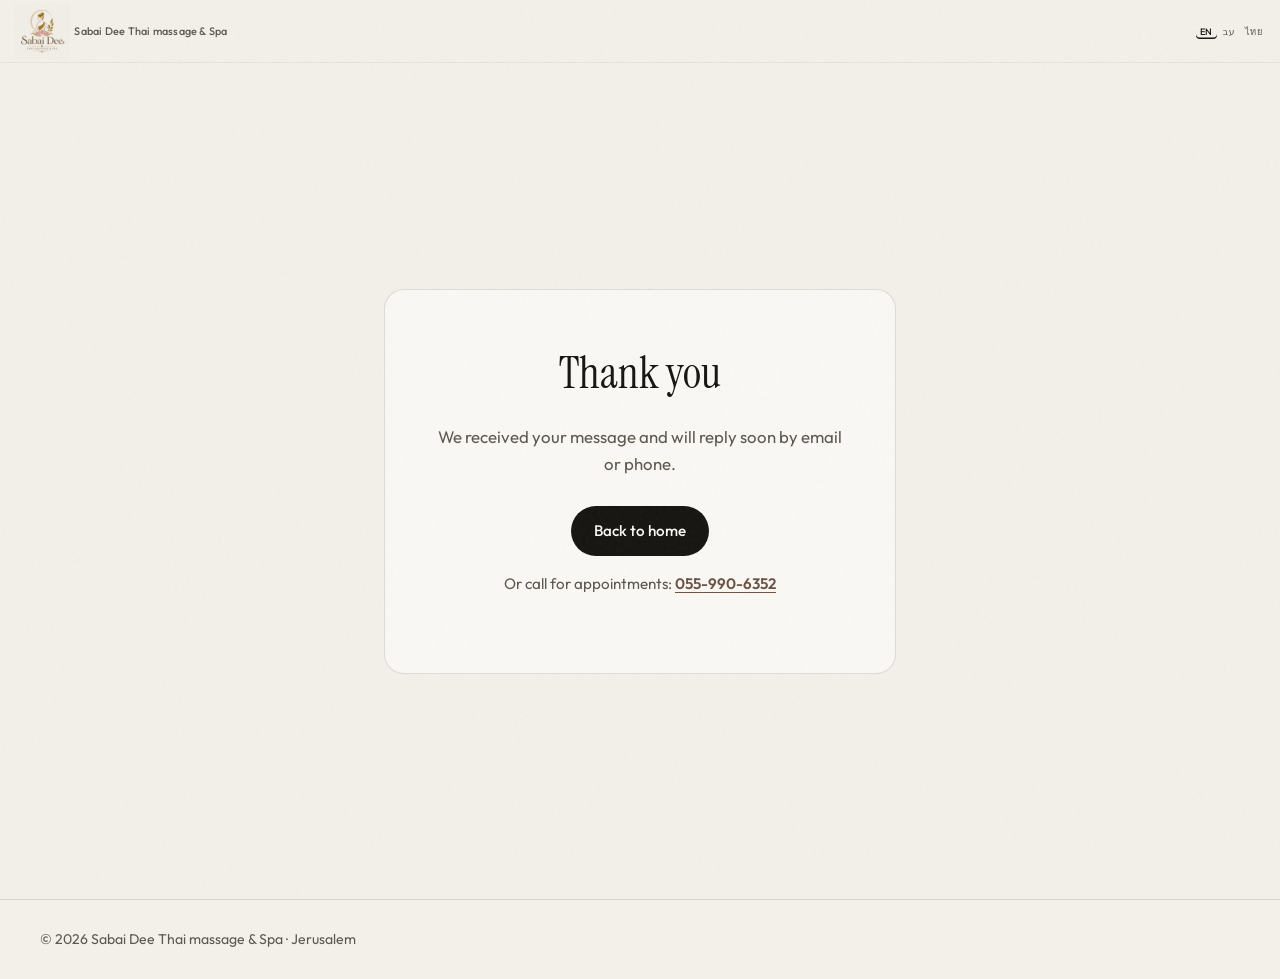
<file: thank-you.html>
<!DOCTYPE html>
<html lang="en" dir="ltr">
  <head>
    <meta charset="UTF-8" />
    <meta name="viewport" content="width=device-width, initial-scale=1" />
    <meta name="robots" content="noindex" />
    <title>Thank you — Sabai Dee Thai massage &amp; Spa</title>
    <link rel="preconnect" href="https://fonts.googleapis.com" />
    <link rel="preconnect" href="https://fonts.gstatic.com" crossorigin />
    <link
      href="https://fonts.googleapis.com/css2?family=Frank+Ruhl+Libre:wght@300;400;500;700&family=Instrument+Serif:ital@0;1&family=Noto+Sans+Thai:wght@300;400;500;600&family=Outfit:wght@300;400;500;600&display=swap"
      rel="stylesheet"
    />
    <link rel="stylesheet" href="styles.css" />
  </head>
  <body>
    <div class="noise" aria-hidden="true"></div>

    <header class="site-header">
      <div class="header-brand">
        <a class="logo" href="https://sabaidee.co.il/" data-site-home data-i18n-aria="logo_aria">
          <span class="logo-stack">
            <img
              class="logo-img"
              src="images/logo.png"
              width="64"
              height="64"
              decoding="async"
              alt=""
              role="presentation"
            />
            <span class="logo-tagline" data-i18n="logo_tagline">Sabai Dee Thai massage &amp; Spa</span>
          </span>
        </a>
      </div>
      <div class="header-bar">
        <span class="header-spacer" aria-hidden="true"></span>
        <div class="header-tools">
          <div class="lang-switch" role="group" data-i18n-aria="lang_label">
            <button type="button" class="lang-btn" data-lang="en" aria-pressed="true">EN</button>
            <button type="button" class="lang-btn" data-lang="he" aria-pressed="false">עב</button>
            <button type="button" class="lang-btn" data-lang="th" aria-pressed="false">ไทย</button>
          </div>
        </div>
      </div>
    </header>

    <main class="thank-you-page">
      <div class="thank-you-card">
        <h1 data-i18n="thank_you_title">Thank you</h1>
        <p data-i18n="thank_you_lede">We received your message and will reply soon by email or phone.</p>
        <div class="thank-you-actions">
          <a class="btn btn-primary" href="https://sabaidee.co.il/" data-site-home data-i18n="thank_you_back">Back to home</a>
          <p class="thank-you-phone">
            <span data-i18n="thank_you_call">Or call for appointments:</span>
            <a href="tel:+972559906352" data-i18n-tel="phone_spa_tel" data-i18n="phone_spa_display">055-990-6352</a>
          </p>
        </div>
      </div>
    </main>

    <footer class="site-footer">
      <p>© <span id="year"></span> <span data-i18n="footer_tag">Sabai Dee Thai massage &amp; Spa · Jerusalem</span></p>
    </footer>

    <script src="i18n.js"></script>
    <script src="main.js"></script>
  </body>
</html>
</file>
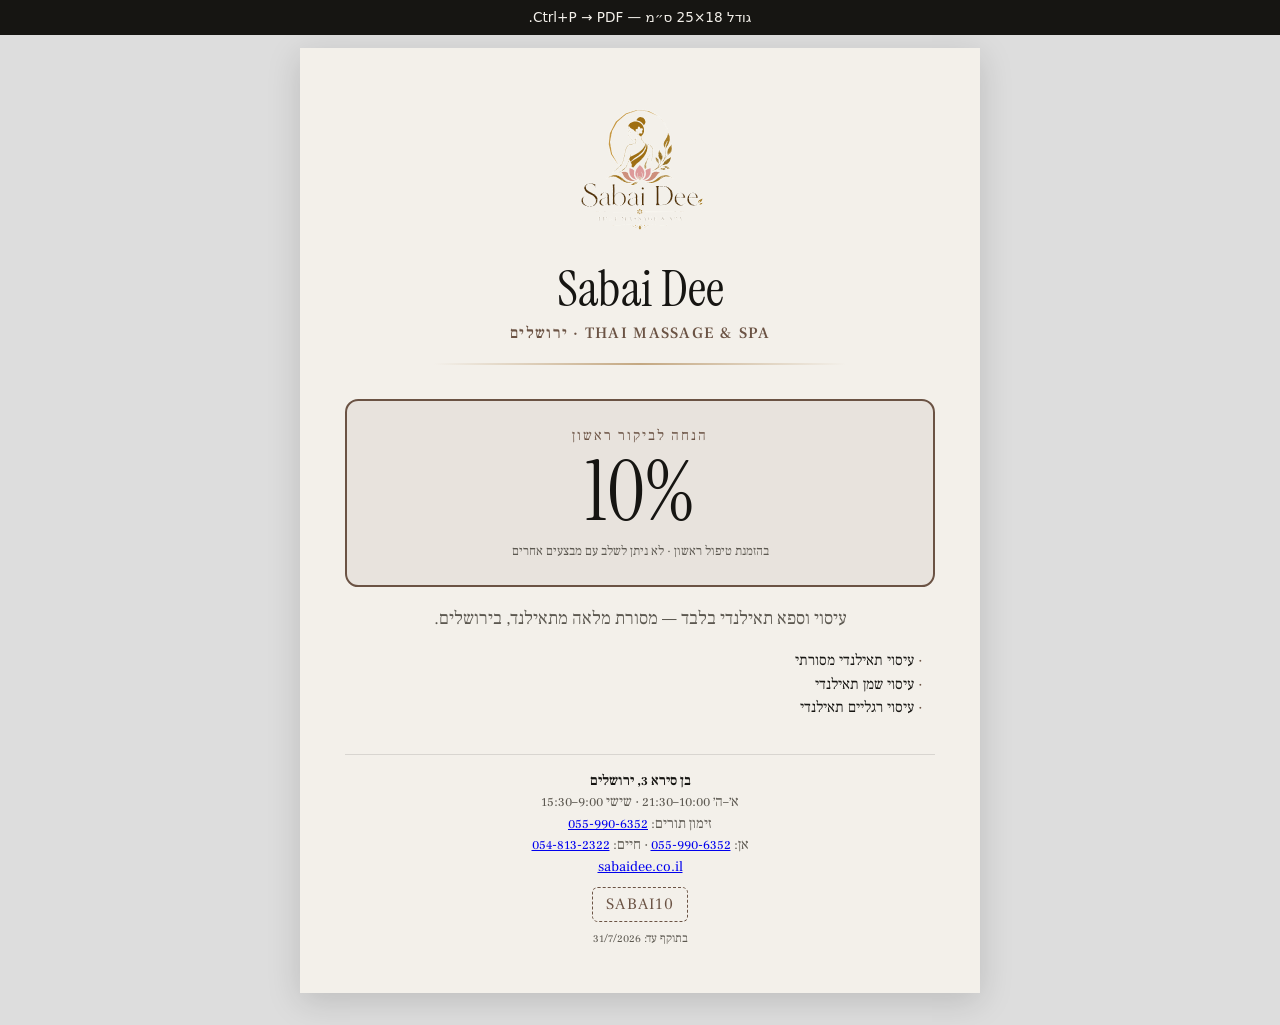
<file: print/brochure-discount-18x25.html>
<!DOCTYPE html>
<html lang="he" dir="rtl">
  <head>
    <meta charset="UTF-8" />
    <title>Sabai Dee — ברושור הנחה 10% · 18×25 ס״מ</title>
    <link rel="stylesheet" href="print.css" />
    <style>
      @page {
        size: 18cm 25cm;
        margin: 0;
      }

      .sheet {
        width: 18cm;
        height: 25cm;
        padding: 1.1cm 1.2cm 1.2cm;
        display: flex;
        flex-direction: column;
        align-items: center;
        text-align: center;
      }

      .logo-mark {
        width: 4.2cm;
        height: 4.2cm;
        margin-bottom: 0.35cm;
      }

      .brand-name {
        font-size: 1.35cm;
      }

      .brand-sub {
        font-size: 0.42cm;
        margin-top: 0.2cm;
        letter-spacing: 0.08em;
      }

      .line-gold {
        width: 70%;
        margin: 0.55cm auto;
      }

      .discount-badge {
        width: 100%;
        padding: 0.65cm 0.5cm;
        margin: 0.35cm 0 0.5cm;
        border: 2px solid var(--accent);
        border-radius: 0.35cm;
        background: color-mix(in srgb, var(--accent) 8%, var(--bg));
      }

      .discount-badge .label {
        font-size: 0.38cm;
        letter-spacing: 0.14em;
        text-transform: uppercase;
        color: var(--accent);
        margin-bottom: 0.15cm;
      }

      .discount-badge .pct {
        font-family: "Instrument Serif", Georgia, serif;
        font-size: 2.2cm;
        line-height: 1;
        color: var(--ink);
      }

      .discount-badge .terms {
        font-size: 0.34cm;
        color: var(--ink-muted);
        margin-top: 0.25cm;
        line-height: 1.35;
      }

      .intro {
        font-size: 0.48cm;
        line-height: 1.45;
        color: var(--ink-muted);
        margin-bottom: 0.45cm;
        max-width: 14cm;
      }

      .treatments {
        list-style: none;
        font-size: 0.4cm;
        line-height: 1.55;
        text-align: start;
        width: 100%;
        padding: 0 0.3cm;
        margin-bottom: 0.5cm;
        color: var(--ink);
      }

      .treatments li::before {
        content: "· ";
        color: var(--accent);
      }

      .footer-block {
        margin-top: auto;
        width: 100%;
        padding-top: 0.4cm;
        border-top: 1px solid rgba(22, 21, 18, 0.12);
        font-size: 0.38cm;
        line-height: 1.5;
        color: var(--ink-muted);
      }

      .footer-block strong {
        color: var(--ink);
        font-weight: 600;
      }

      .placeholder {
        opacity: 0.55;
        font-style: italic;
      }

      .code {
        display: inline-block;
        margin-top: 0.25cm;
        padding: 0.12cm 0.35cm;
        border: 1px dashed var(--accent);
        border-radius: 0.15cm;
        font-size: 0.42cm;
        letter-spacing: 0.08em;
        color: var(--accent);
      }

      @media screen {
        body {
          padding: 3rem 1rem 2rem;
          display: flex;
          flex-direction: column;
          align-items: center;
        }

        .sheet {
          box-shadow: 0 8px 32px rgba(0, 0, 0, 0.15);
        }
      }
    </style>
  </head>
  <body>
    <p class="preview-note">
      גודל 18×25 ס״מ — Ctrl+P → PDF.
    </p>
    <div class="sheet">
      <img class="logo-mark" src="../images/logo.svg" alt="" />
      <div class="brand-name">Sabai Dee</div>
      <div class="brand-sub">Thai massage &amp; Spa · ירושלים</div>
      <div class="line-gold"></div>

      <div class="discount-badge">
        <div class="label">הנחה לביקור ראשון</div>
        <div class="pct">10%</div>
        <p class="terms">בהזמנת טיפול ראשון · לא ניתן לשלב עם מבצעים אחרים</p>
      </div>

      <p class="intro">
        עיסוי וספא תאילנדי בלבד — מסורת מלאה מתאילנד, בירושלים.
      </p>

      <ul class="treatments">
        <li>עיסוי תאילנדי מסורתי</li>
        <li>עיסוי שמן תאילנדי</li>
        <li>עיסוי רגליים תאילנדי</li>
      </ul>

      <div class="footer-block">
        <strong>בן סירא 3, ירושלים</strong><br />
        א׳–ה׳ 10:00–21:30 · שישי 9:00–15:30<br />
        זימון תורים: <a href="tel:+972559906352">055-990-6352</a><br />
        אן: <a href="tel:+972559906352">055-990-6352</a> · חיים: <a href="tel:+972548132322">054-813-2322</a><br />
        <a href="https://sabaidee.co.il/">sabaidee.co.il</a><br />
        <span class="code">SABAI10</span><br />
        <span style="font-size: 0.32cm; margin-top: 0.2cm; display: block">
          בתוקף עד: 31/7/2026
        </span>
      </div>
    </div>
  </body>
</html>
</file>
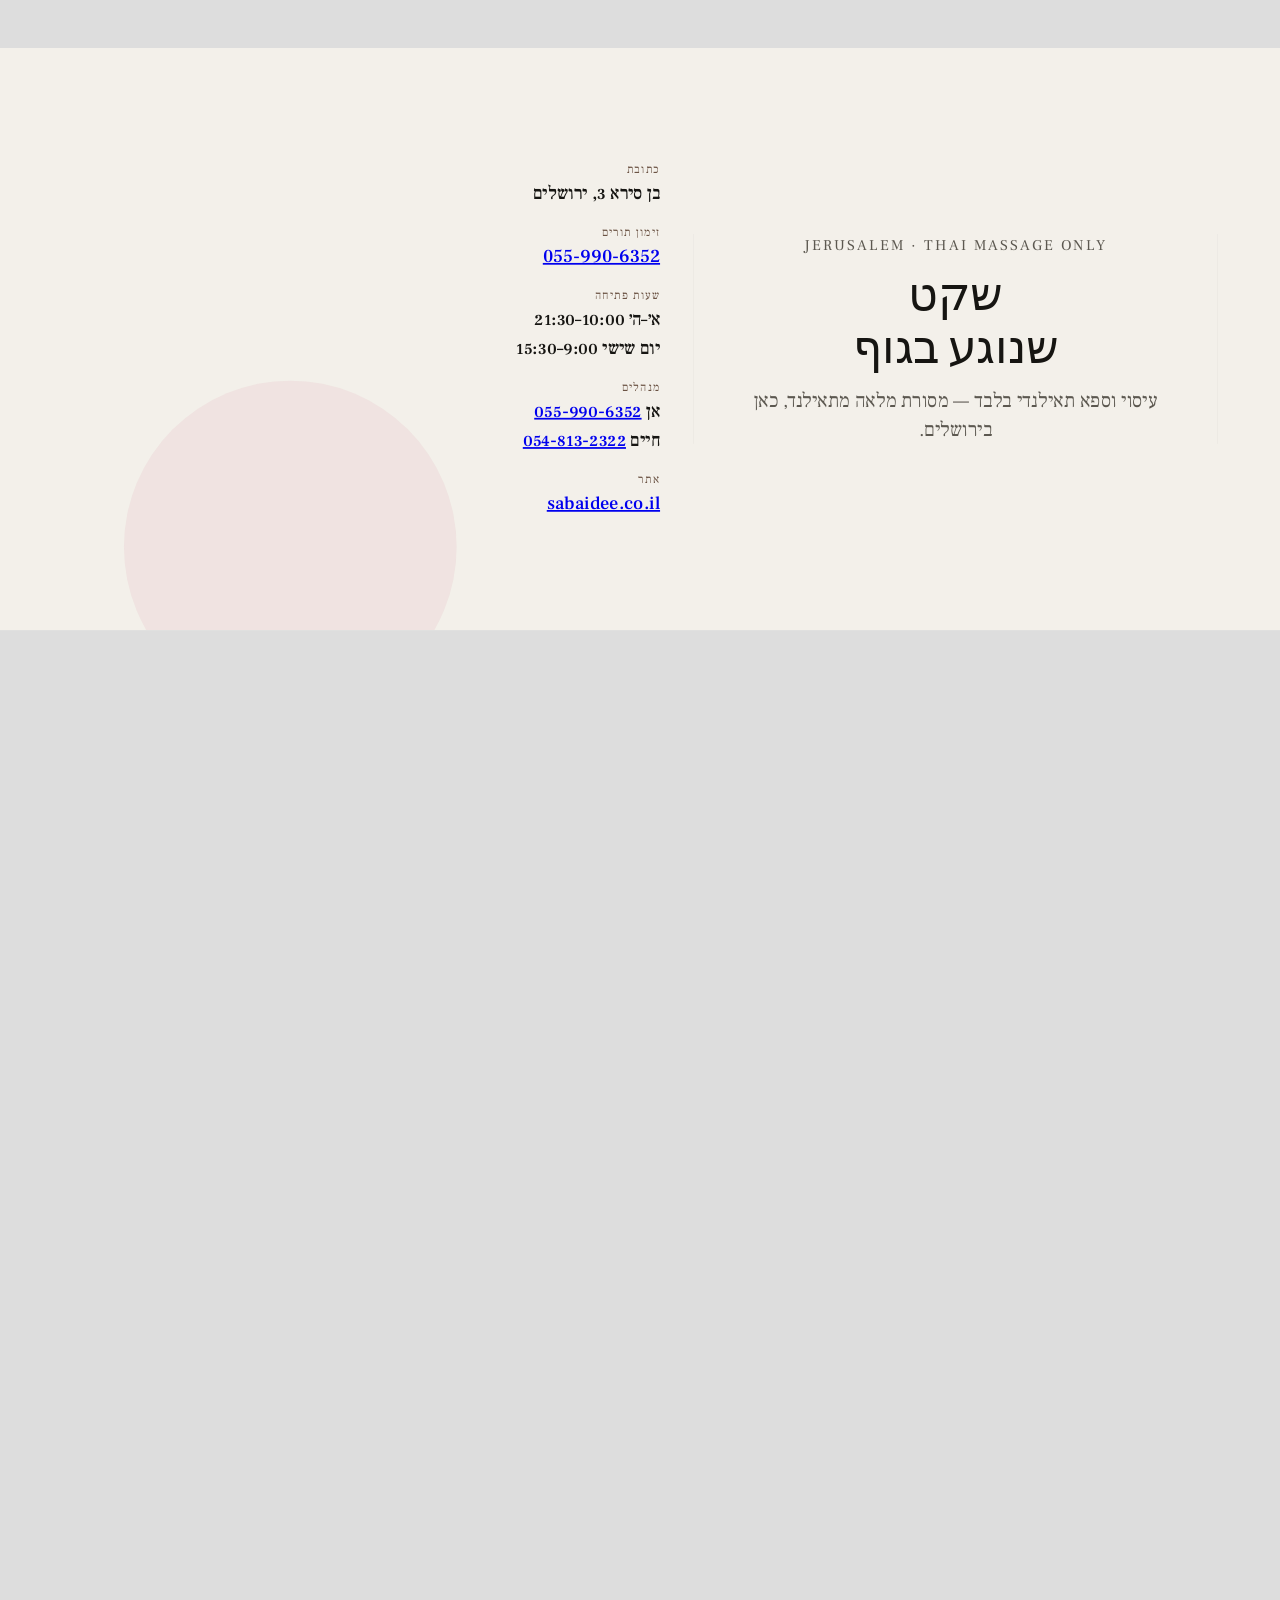
<file: print/storefront-230x70.html>
<!DOCTYPE html>
<html lang="he" dir="rtl">
  <head>
    <meta charset="UTF-8" />
    <title>Sabai Dee — מדבקת חזית 230×70 ס״מ</title>
    <link rel="stylesheet" href="print.css" />
    <style>
      @page {
        size: 230cm 70cm;
        margin: 0;
      }

      .sheet {
        width: 230cm;
        height: 70cm;
        display: grid;
        grid-template-columns: 1fr auto 1fr;
        align-items: center;
        gap: 4cm;
        padding: 5cm 8cm;
      }

      .sheet::before,
      .sheet::after {
        content: "";
        position: absolute;
        border-radius: 50%;
        opacity: 0.12;
        pointer-events: none;
      }

      .sheet::before {
        width: 55cm;
        height: 55cm;
        top: -15cm;
        right: 10cm;
        background: var(--gold);
      }

      .sheet::after {
        width: 40cm;
        height: 40cm;
        bottom: -10cm;
        left: 15cm;
        background: var(--pink);
      }

      .col-logo {
        justify-self: end;
        text-align: center;
      }

      .logo-mark {
        width: 38cm;
        height: 38cm;
        display: block;
        margin: 0 auto 2cm;
      }

      .brand-name {
        font-size: 9cm;
      }

      .brand-sub {
        font-size: 2.2cm;
        margin-top: 1.2cm;
      }

      .col-center {
        text-align: center;
        border-inline: 1px solid rgba(22, 21, 18, 0.12);
        padding-inline: 4cm;
      }

      .col-center .eyebrow {
        font-size: 1.8cm;
        letter-spacing: 0.15em;
        text-transform: uppercase;
        color: var(--ink-muted);
        margin-bottom: 1.5cm;
      }

      .col-center h1 {
        font-family: "Instrument Serif", Georgia, serif;
        font-size: 5.5cm;
        font-weight: 400;
        line-height: 1.15;
        margin-bottom: 1.5cm;
      }

      .col-center p {
        font-size: 2.4cm;
        line-height: 1.45;
        color: var(--ink-muted);
        max-width: 55cm;
        margin: 0 auto;
      }

      .col-contact {
        justify-self: start;
        font-size: 2.2cm;
        line-height: 1.6;
      }

      .col-contact dt {
        font-size: 1.4cm;
        letter-spacing: 0.1em;
        text-transform: uppercase;
        color: var(--accent);
        margin-top: 1.8cm;
      }

      .col-contact dt:first-child {
        margin-top: 0;
      }

      .col-contact dd {
        font-weight: 500;
      }

      .placeholder {
        opacity: 0.55;
        font-style: italic;
      }

      @media screen {
        body {
          padding-top: 3rem;
        }

        .sheet {
          transform: scale(0.22);
          transform-origin: top center;
          margin: 0 auto  -54cm;
        }
      }
    </style>
  </head>
  <body>
    <p class="preview-note">
      תצוגה מוקטנת — להדפסה: Ctrl+P → שמירה כ-PDF בגודל 230×70 ס״מ. עדכנו כתובת וטלפון לפני שליחה לבית דפוס.
    </p>
    <div class="sheet">
      <div class="col-logo">
        <img class="logo-mark" src="../images/logo.svg" alt="" />
        <div class="brand-name">Sabai Dee</div>
        <div class="brand-sub">
          Thai massage &amp; Spa
          <div class="tag-he">סבאי די · עיסוי תאילנדי וספא · ירושלים</div>
        </div>
      </div>
      <div class="col-center">
        <p class="eyebrow">Jerusalem · Thai massage only</p>
        <h1>שקט<br />שנוגע בגוף</h1>
        <p>עיסוי וספא תאילנדי בלבד — מסורת מלאה מתאילנד, כאן בירושלים.</p>
      </div>
      <dl class="col-contact">
        <dt>כתובת</dt>
        <dd>בן סירא 3, ירושלים</dd>
        <dt>זימון תורים</dt>
        <dd><a href="tel:+972559906352">055-990-6352</a></dd>
        <dt>שעות פתיחה</dt>
        <dd>א׳–ה׳ 10:00–21:30<br />יום שישי 9:00–15:30</dd>
        <dt>מנהלים</dt>
        <dd>אן <a href="tel:+972559906352">055-990-6352</a><br />חיים <a href="tel:+972548132322">054-813-2322</a></dd>
        <dt>אתר</dt>
        <dd><a href="https://sabaidee.co.il/">sabaidee.co.il</a></dd>
      </dl>
    </div>
  </body>
</html>
</file>
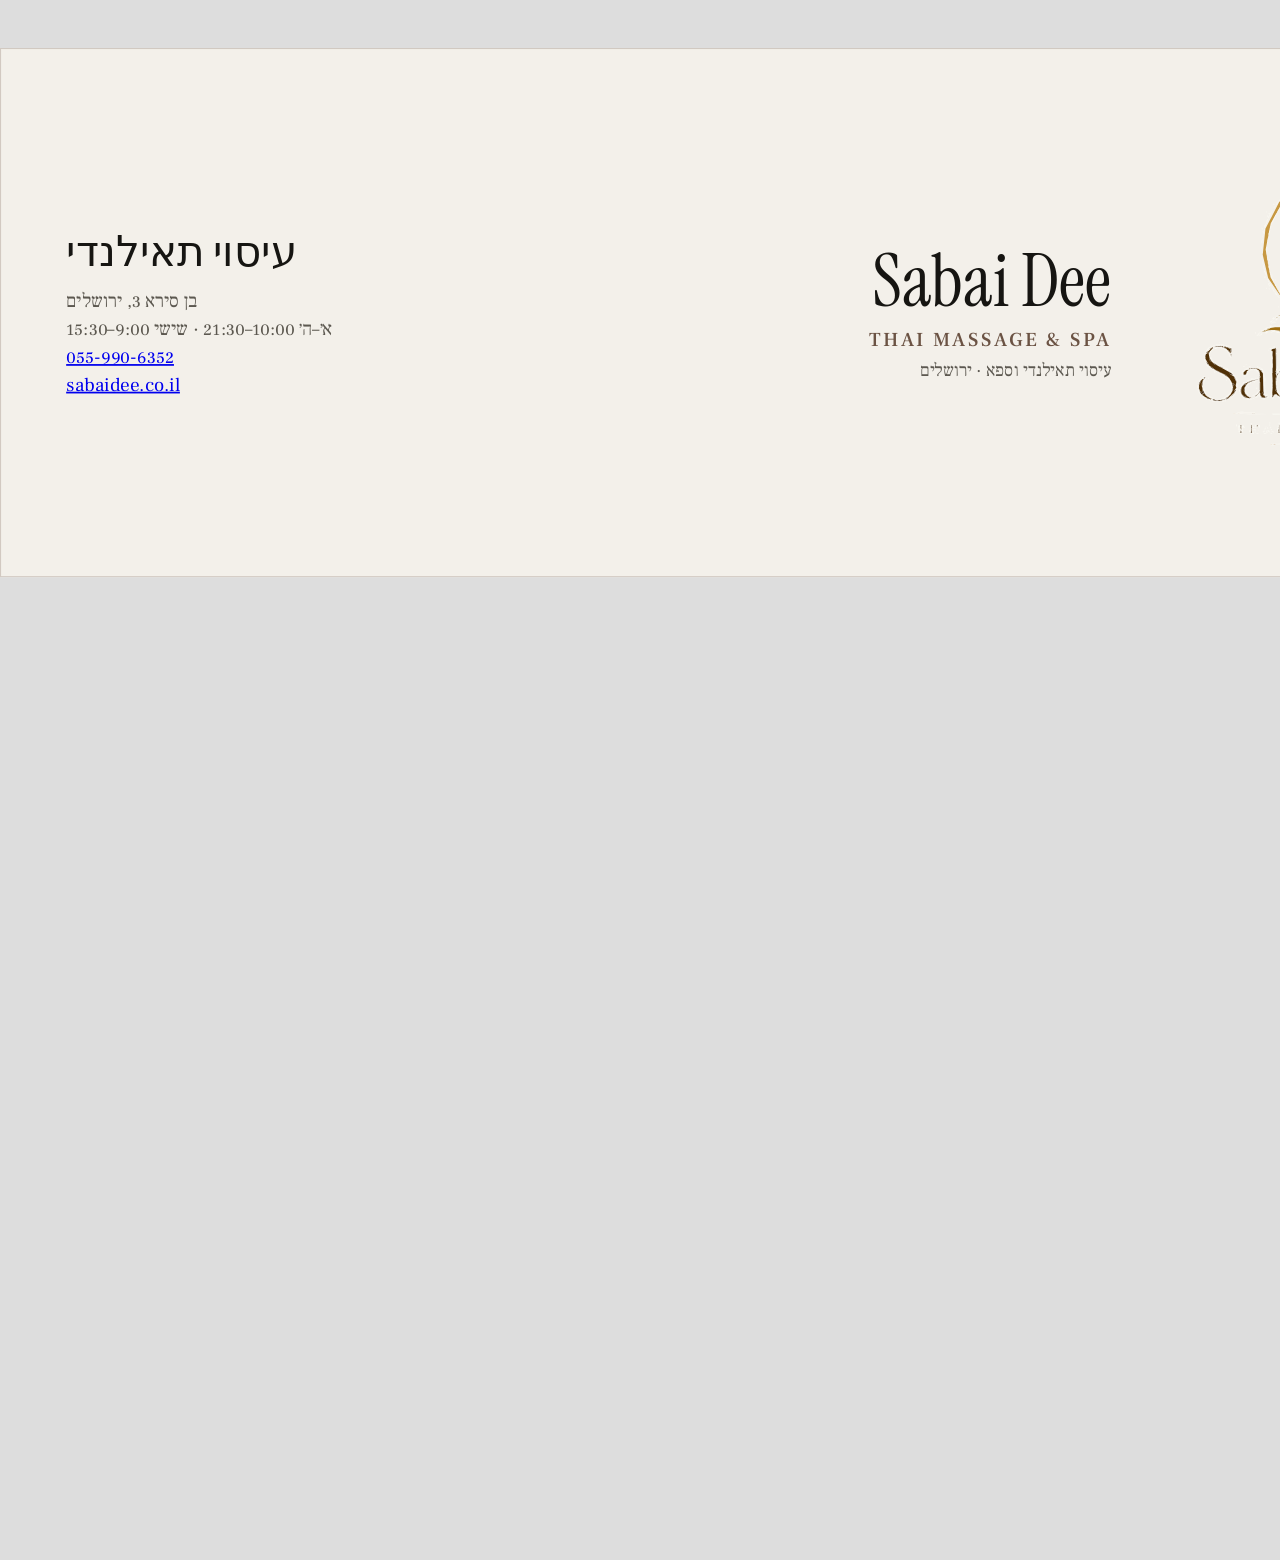
<file: print/strip-120x40.html>
<!DOCTYPE html>
<html lang="he" dir="rtl">
  <head>
    <meta charset="UTF-8" />
    <title>Sabai Dee — סטריפ 120×40 ס״מ</title>
    <link rel="stylesheet" href="print.css" />
    <style>
      @page {
        size: 120cm 40cm;
        margin: 0;
      }

      .sheet {
        width: 120cm;
        height: 40cm;
        display: flex;
        align-items: center;
        justify-content: space-between;
        gap: 3cm;
        padding: 3cm 5cm;
      }

      .sheet::after {
        content: "";
        position: absolute;
        inset: 0;
        border: 3px solid rgba(107, 83, 68, 0.25);
        pointer-events: none;
      }

      .left {
        display: flex;
        align-items: center;
        gap: 3cm;
        flex: 1;
        min-width: 0;
      }

      .logo-mark {
        width: 28cm;
        height: 28cm;
        flex-shrink: 0;
      }

      .titles .brand-name {
        font-size: 5.5cm;
      }

      .titles .brand-sub {
        font-size: 1.5cm;
        margin-top: 0.6cm;
      }

      .titles .tag-he {
        font-size: 1.35cm;
        margin-top: 0.5cm;
        display: block;
        letter-spacing: 0;
        text-transform: none;
        color: var(--ink-muted);
      }

      .right {
        text-align: end;
        flex-shrink: 0;
        max-width: 42cm;
      }

      .right .lead {
        font-family: "Instrument Serif", Georgia, serif;
        font-size: 3.2cm;
        line-height: 1.2;
        margin-bottom: 0.8cm;
      }

      .right .detail {
        font-size: 1.45cm;
        color: var(--ink-muted);
        line-height: 1.45;
      }

      .placeholder {
        opacity: 0.55;
        font-style: italic;
      }

      @media screen {
        body {
          padding-top: 3rem;
        }

        .sheet {
          transform: scale(0.35);
          transform-origin: top center;
          margin: 0 auto -26cm;
        }
      }
    </style>
  </head>
  <body>
    <p class="preview-note">
      תצוגה מוקטנת — להדפסה: Ctrl+P → PDF 120×40 ס״מ. מתאים לסטריפ / שלט צר.
    </p>
    <div class="sheet">
      <div class="left">
        <img class="logo-mark" src="../images/logo.svg" alt="" />
        <div class="titles">
          <div class="brand-name">Sabai Dee</div>
          <div class="brand-sub">Thai massage &amp; Spa</div>
          <span class="tag-he">עיסוי תאילנדי וספא · ירושלים</span>
        </div>
      </div>
      <div class="right">
        <p class="lead">עיסוי תאילנדי</p>
        <p class="detail">
          בן סירא 3, ירושלים<br />
          א׳–ה׳ 10:00–21:30 · שישי 9:00–15:30<br />
          <a href="tel:+972559906352">055-990-6352</a><br />
          <a href="https://sabaidee.co.il/">sabaidee.co.il</a>
        </p>
      </div>
    </div>
  </body>
</html>
</file>
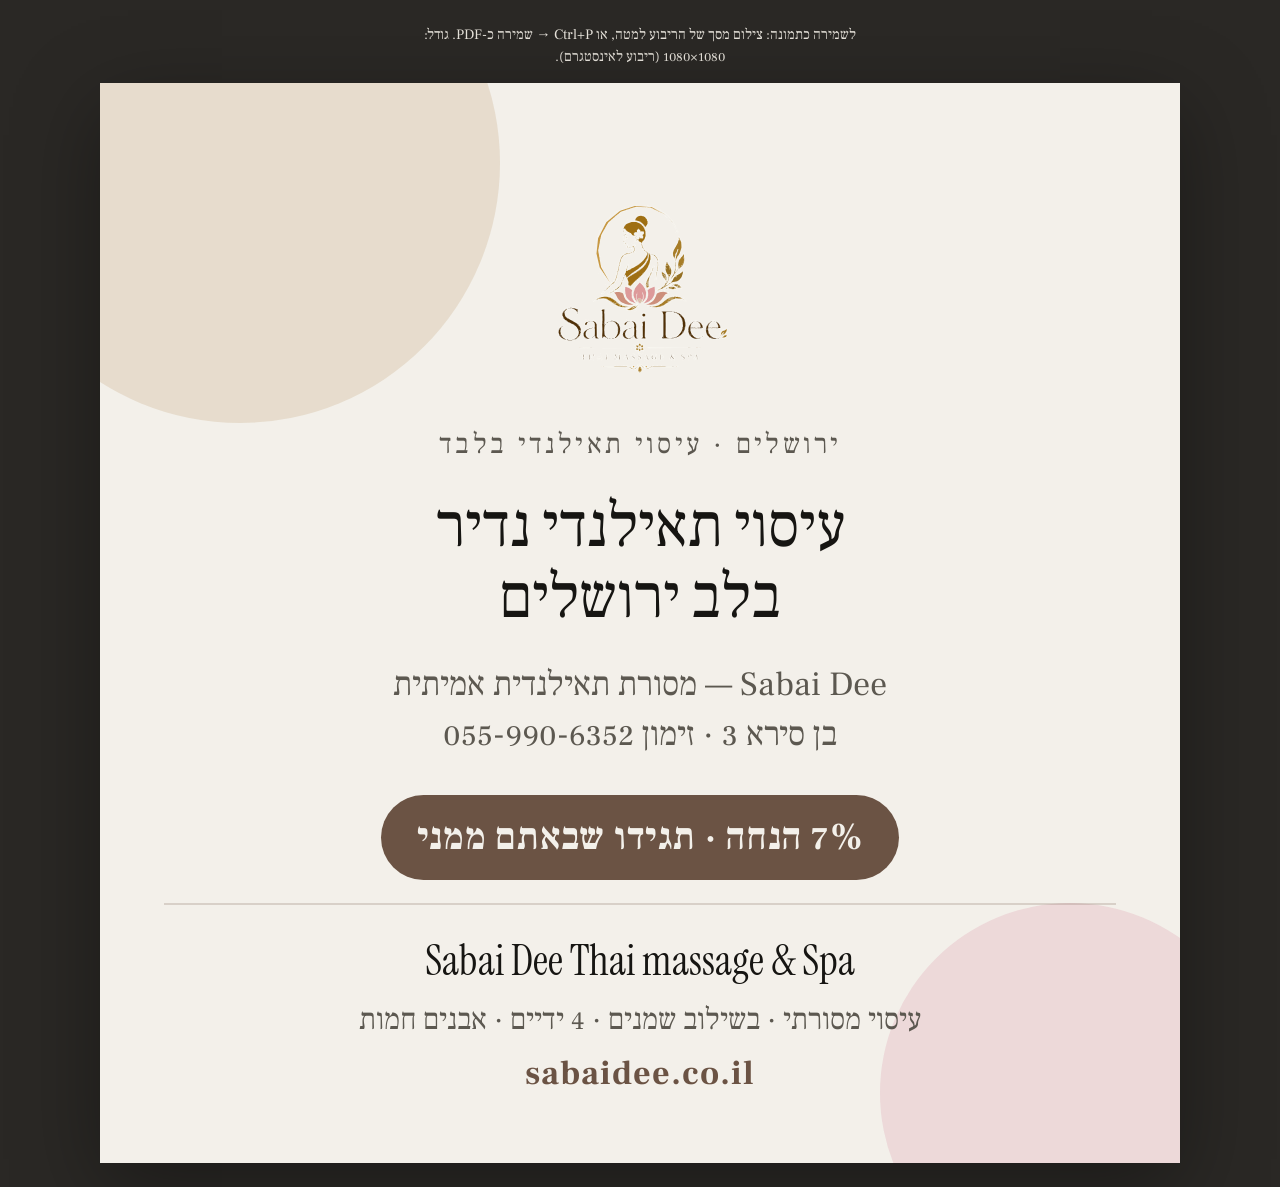
<file: social/instagram-post-7pct.html>
<!DOCTYPE html>
<html lang="he" dir="rtl">
  <head>
    <meta charset="UTF-8" />
    <title>Sabai Dee — פוסט אינסטגרם 7% הנחה</title>
    <link rel="preconnect" href="https://fonts.googleapis.com" />
    <link rel="preconnect" href="https://fonts.gstatic.com" crossorigin />
    <link
      href="https://fonts.googleapis.com/css2?family=Frank+Ruhl+Libre:wght@400;500;700&family=Instrument+Serif:ital@0;1&display=swap"
      rel="stylesheet"
    />
    <style>
      :root {
        --bg: #f3f0ea;
        --ink: #161512;
        --muted: #5c5850;
        --accent: #6b5344;
        --gold: #c4a882;
        --pink: #d4849a;
      }

      * {
        box-sizing: border-box;
        margin: 0;
        padding: 0;
      }

      body {
        font-family: "Frank Ruhl Libre", "Segoe UI", Georgia, serif;
        background: #2a2825;
        min-height: 100vh;
        display: flex;
        flex-direction: column;
        align-items: center;
        justify-content: center;
        gap: 1rem;
        padding: 1.5rem;
      }

      .hint {
        color: #e8e4dc;
        font-size: 0.9rem;
        text-align: center;
        max-width: 28rem;
        line-height: 1.5;
      }

      .post {
        width: 1080px;
        height: 1080px;
        background: var(--bg);
        color: var(--ink);
        position: relative;
        overflow: hidden;
        display: flex;
        flex-direction: column;
        align-items: center;
        justify-content: space-between;
        padding: 72px 64px 68px;
        text-align: center;
        box-shadow: 0 24px 80px rgba(0, 0, 0, 0.35);
      }

      .post::before,
      .post::after {
        content: "";
        position: absolute;
        border-radius: 50%;
        pointer-events: none;
      }

      .post::before {
        width: 520px;
        height: 520px;
        top: -180px;
        left: -120px;
        background: color-mix(in srgb, var(--gold) 28%, transparent);
      }

      .post::after {
        width: 380px;
        height: 380px;
        bottom: -120px;
        right: -80px;
        background: color-mix(in srgb, var(--pink) 22%, transparent);
      }

      .content {
        position: relative;
        z-index: 1;
        display: flex;
        flex-direction: column;
        align-items: center;
        flex: 1;
        justify-content: center;
        gap: 28px;
        width: 100%;
      }

      .logo {
        width: 220px;
        height: 220px;
        object-fit: contain;
      }

      .eyebrow {
        font-size: 28px;
        letter-spacing: 0.12em;
        text-transform: uppercase;
        color: var(--muted);
      }

      .headline {
        font-family: "Instrument Serif", "Frank Ruhl Libre", Georgia, serif;
        font-size: 62px;
        font-weight: 400;
        line-height: 1.15;
        max-width: 820px;
      }

      .sub {
        font-size: 34px;
        line-height: 1.45;
        color: var(--muted);
        max-width: 760px;
      }

      .badge {
        display: inline-block;
        margin-top: 8px;
        padding: 18px 36px;
        border-radius: 999px;
        background: var(--accent);
        color: var(--bg);
        font-size: 38px;
        font-weight: 700;
        letter-spacing: 0.02em;
      }

      .footer {
        position: relative;
        z-index: 1;
        width: 100%;
        border-top: 2px solid color-mix(in srgb, var(--accent) 20%, transparent);
        padding-top: 28px;
        display: flex;
        flex-direction: column;
        gap: 10px;
      }

      .brand {
        font-family: "Instrument Serif", "Frank Ruhl Libre", Georgia, serif;
        font-size: 42px;
      }

      .details {
        font-size: 30px;
        color: var(--muted);
        line-height: 1.45;
      }

      .url {
        font-size: 34px;
        font-weight: 700;
        color: var(--accent);
        letter-spacing: 0.03em;
      }

      @media screen {
        .post {
          transform: scale(min(0.82, calc((100vw - 2rem) / 1080)));
          transform-origin: center top;
        }
      }

      @media print {
        body {
          background: white;
          padding: 0;
        }

        .hint {
          display: none;
        }

        .post {
          transform: none;
          box-shadow: none;
        }
      }
    </style>
  </head>
  <body>
    <p class="hint">
      לשמירה כתמונה: צילום מסך של הריבוע למטה, או Ctrl+P → שמירה כ-PDF. גודל: 1080×1080 (ריבוע לאינסטגרם).
    </p>
    <div class="post" id="ig-post">
      <div class="content">
        <img class="logo" src="../images/logo.svg" alt="" />
        <p class="eyebrow">ירושלים · עיסוי תאילנדי בלבד</p>
        <h1 class="headline">עיסוי תאילנדי נדיר<br />בלב ירושלים</h1>
        <p class="sub">
          Sabai Dee — מסורת תאילנדית אמיתית<br />
          בן סירא 3 · זימון 055-990-6352
        </p>
        <p class="badge">7% הנחה · תגידו שבאתם ממני</p>
      </div>
      <div class="footer">
        <div class="brand">Sabai Dee Thai massage &amp; Spa</div>
        <div class="details">עיסוי מסורתי · בשילוב שמנים · 4 ידיים · אבנים חמות</div>
        <div class="url">sabaidee.co.il</div>
      </div>
    </div>
  </body>
</html>
</file>
<file: styles.css>
/* Sabai Dee Thai massage & Spa — editorial calm, warm neutrals */

:root {
  --bg: #f3f0ea;
  --bg-elevated: #faf8f4;
  --ink: #161512;
  --ink-muted: #5c5850;
  --line: rgba(22, 21, 18, 0.12);
  --accent: #6b5344;
  --accent-soft: rgba(107, 83, 68, 0.14);
  --orb-a: #c4a882;
  --orb-b: #8a9a8e;
  --font-sans: "Outfit", system-ui, sans-serif;
  --font-serif: "Instrument Serif", Georgia, serif;
  --eyebrow-track: 0.22em;
  --space-xs: 0.5rem;
  --space-sm: 1rem;
  --space-md: 1.75rem;
  --space-lg: 3rem;
  --space-xl: clamp(3.5rem, 10vw, 7rem);
  --radius: 12px;
  --radius-lg: 20px;
  --max: 1120px;
  /* Set precisely in main.js from .site-header height (fallback until JS runs) */
  --header-h: 4.75rem;
}

html[lang="he"] {
  --font-sans: "Frank Ruhl Libre", "Segoe UI", Georgia, serif;
  --font-serif: "Frank Ruhl Libre", Georgia, serif;
  --eyebrow-track: 0.1em;
}

html[lang="th"] {
  --font-sans: "Noto Sans Thai", "Outfit", system-ui, sans-serif;
  --font-serif: "Instrument Serif", "Noto Sans Thai", Georgia, serif;
}

*,
*::before,
*::after {
  box-sizing: border-box;
}

html {
  scroll-behavior: smooth;
  overflow-x: clip;
}

@media (prefers-reduced-motion: reduce) {
  html {
    scroll-behavior: auto;
  }
  *,
  *::before,
  *::after {
    animation-duration: 0.01ms !important;
    animation-iteration-count: 1 !important;
    transition-duration: 0.01ms !important;
  }
}

body {
  margin: 0;
  font-family: var(--font-sans);
  font-weight: 400;
  font-size: 1.05rem;
  line-height: 1.6;
  color: var(--ink);
  background: var(--bg);
  min-height: 100vh;
}

html[lang="th"] body {
  line-height: 1.65;
}

.noise {
  pointer-events: none;
  position: fixed;
  inset: 0;
  opacity: 0.035;
  z-index: 9999;
  background-image: url("data:image/svg+xml,%3Csvg viewBox='0 0 256 256' xmlns='http://www.w3.org/2000/svg'%3E%3Cfilter id='n'%3E%3CfeTurbulence type='fractalNoise' baseFrequency='0.9' numOctaves='4' stitchTiles='stitch'/%3E%3C/filter%3E%3Crect width='100%25' height='100%25' filter='url(%23n)'/%3E%3C/svg%3E");
}

a {
  color: var(--accent);
  text-decoration-thickness: 1px;
  text-underline-offset: 3px;
}

a:hover {
  color: var(--ink);
}

/* Header */

.site-header {
  position: sticky;
  top: 0;
  z-index: 100;
  display: flex;
  flex-direction: row;
  flex-wrap: wrap;
  align-items: center;
  gap: 0.2rem 0.45rem;
  padding: 0.2rem clamp(0.5rem, 2vw, 0.85rem);
  /* Do not tie min-height to --header-h (avoids locking a bad first measure). */
  background: var(--bg);
  border-bottom: 1px solid rgba(22, 21, 18, 0.06);
}

.header-brand {
  display: flex;
  justify-content: flex-start;
  flex: 1 1 0;
  min-width: 0;
  width: auto;
}

.header-bar {
  display: flex;
  flex-wrap: nowrap;
  align-items: center;
  gap: 0.2rem 0.35rem;
  flex: 0 0 auto;
  min-width: 0;
  min-height: 0;
}

@media (min-width: 721px) {
  .header-bar {
    flex: 1 1 10rem;
    justify-content: flex-end;
  }
}

@media (min-width: 1025px) {
  .header-bar {
    flex: 1 1 14rem;
  }
}

html[dir="rtl"] .header-brand {
  justify-content: flex-end;
}

.header-spacer {
  flex: 1;
  min-width: 0.5rem;
  pointer-events: none;
}

.header-tools {
  display: flex;
  align-items: center;
  gap: 0.25rem;
}

.lang-switch {
  display: inline-flex;
  align-items: center;
  gap: 0.1rem;
  padding: 0;
  border-radius: 0;
  background: transparent;
  border: none;
}

.lang-btn {
  font-family: var(--font-sans);
  font-size: 0.58rem;
  font-weight: 500;
  letter-spacing: 0.05em;
  padding: 0.15rem 0.26rem;
  border: none;
  border-radius: 4px;
  background: transparent;
  color: var(--ink-muted);
  cursor: pointer;
  transition: color 0.15s, background 0.15s;
}

.lang-btn:hover {
  color: var(--ink);
  background: rgba(22, 21, 18, 0.04);
}

.lang-btn[aria-pressed="true"] {
  background: transparent;
  color: var(--ink);
  box-shadow: inset 0 -1.5px 0 var(--ink);
}

.logo {
  display: flex;
  flex-direction: column;
  align-items: flex-start;
  flex: 0 1 auto;
  min-width: 0;
  max-width: 100%;
  line-height: 1.25;
  text-decoration: none;
  color: var(--ink);
}

html[dir="rtl"] .logo {
  align-items: flex-end;
  text-align: end;
}

.logo-stack {
  display: flex;
  flex-direction: row;
  align-items: center;
  align-self: stretch;
  gap: 0.3rem;
  width: 100%;
  min-width: 0;
}

/* PNG has a white matte — multiply lets it read as var(--bg) on this page */
.logo-img {
  display: block;
  flex: 0 0 auto;
  flex-shrink: 0;
  min-width: 0;
  width: 44px;
  max-width: 44px;
  height: auto;
  aspect-ratio: 1;
  object-fit: contain;
  object-position: center center;
  background-color: var(--bg);
  mix-blend-mode: multiply;
  transition: opacity 0.2s ease;
}

html[dir="rtl"] .logo-img {
  align-self: flex-end;
}

.logo:hover .logo-img {
  opacity: 0.94;
}

.logo-tagline {
  font-family: var(--font-sans);
  flex: 1 1 auto;
  min-width: 0;
  font-size: clamp(0.52rem, 2.4vw, 0.65rem);
  font-weight: 500;
  letter-spacing: 0.02em;
  color: var(--ink-muted);
  max-width: none;
  line-height: 1.2;
}

@media (min-width: 480px) {
  .logo-img {
    width: 48px;
    max-width: 48px;
  }
}

@media (min-width: 721px) {
  .logo-img {
    width: 52px;
    max-width: 52px;
  }

  .logo-tagline {
    font-size: 0.64rem;
  }
}

@media (min-width: 900px) {
  .logo-img {
    width: 56px;
    max-width: 56px;
  }

  .logo-tagline {
    font-size: 0.68rem;
  }
}

/* Free header space so nav links (incl. prices & reviews) stay visible */
@media (max-width: 1180px) {
  .logo-tagline {
    display: none;
  }
}

.site-nav {
  display: flex;
  align-items: center;
  flex-wrap: wrap;
  justify-content: flex-end;
  gap: clamp(0.35rem, 1.2vw, 0.85rem);
  max-width: 100%;
}

.site-nav a {
  font-size: 0.68rem;
  font-weight: 400;
  color: var(--ink-muted);
  text-decoration: none;
}

.site-nav a:hover {
  color: var(--ink);
}

.nav-cta {
  padding: 0.15rem 0.4rem;
  border-radius: 4px;
  background: transparent;
  border: 1px solid rgba(22, 21, 18, 0.14);
  color: var(--ink) !important;
}

.nav-cta:hover {
  border-color: var(--ink);
  background: rgba(22, 21, 18, 0.03);
  color: var(--ink) !important;
}

.nav-toggle {
  display: none;
  flex-direction: column;
  justify-content: center;
  gap: 5px;
  width: 34px;
  height: 34px;
  padding: 0;
  border: none;
  background: transparent;
  cursor: pointer;
}

.nav-toggle span {
  display: block;
  height: 2px;
  width: 18px;
  background: var(--ink);
  margin: 0 auto;
  transition: transform 0.2s ease, opacity 0.2s ease;
}

.nav-toggle[aria-expanded="true"] span:first-child {
  transform: translateY(3.5px) rotate(45deg);
}

.nav-toggle[aria-expanded="true"] span:last-child {
  transform: translateY(-3.5px) rotate(-45deg);
}

@media (max-width: 1024px) {
  .nav-toggle {
    display: flex;
  }

  .header-spacer {
    display: none;
  }

  .header-bar {
    justify-content: flex-end;
  }

  .site-nav {
    position: fixed;
    top: var(--header-h);
    left: 0;
    right: 0;
    flex-direction: column;
    align-items: stretch;
    flex-wrap: nowrap;
    padding: var(--space-md);
    gap: 0;
    background: var(--bg-elevated);
    border-bottom: 1px solid var(--line);
    transform: translateY(-120%);
    opacity: 0;
    visibility: hidden;
    transition: transform 0.25s ease, opacity 0.25s ease, visibility 0.25s;
  }

  .site-nav.is-open {
    transform: translateY(0);
    opacity: 1;
    visibility: visible;
  }

  .site-nav a {
    padding: var(--space-sm) 0;
    border-bottom: 1px solid var(--line);
  }

  .site-nav a:last-child {
    border-bottom: none;
    margin-top: var(--space-sm);
    text-align: center;
  }
}

@media (min-width: 1025px) {
  .site-nav a {
    white-space: nowrap;
  }
}

/* Hero */

.hero {
  position: relative;
  display: grid;
  grid-template-columns: 1fr;
  min-height: min(88vh, 820px);
  padding: var(--space-xl) clamp(1.25rem, 4vw, 2.5rem) var(--space-lg);
  overflow: hidden;
}

@media (min-width: 900px) {
  .hero {
    grid-template-columns: 1.05fr 0.95fr;
    align-items: center;
  }
}

.hero-inner {
  position: relative;
  z-index: 1;
  max-width: 34rem;
}

.eyebrow {
  font-size: 0.78rem;
  font-weight: 600;
  letter-spacing: var(--eyebrow-track);
  text-transform: uppercase;
  color: var(--ink-muted);
  margin: 0 0 var(--space-md);
}

.hero-title {
  font-family: var(--font-serif);
  font-size: clamp(2.85rem, 7vw, 4.35rem);
  font-weight: 400;
  line-height: 1.05;
  letter-spacing: -0.02em;
  margin: 0 0 var(--space-md);
}

.hero-title em {
  font-style: italic;
  color: var(--accent);
}

.hero-lede {
  margin: 0 0 var(--space-lg);
  color: var(--ink-muted);
  font-size: 1.08rem;
  max-width: 28rem;
}

.hero-actions {
  display: flex;
  flex-wrap: wrap;
  gap: var(--space-sm);
}

.btn {
  display: inline-flex;
  align-items: center;
  justify-content: center;
  padding: 0.75rem 1.35rem;
  font-family: var(--font-sans);
  font-size: 0.95rem;
  font-weight: 500;
  border-radius: 999px;
  border: 1px solid transparent;
  cursor: pointer;
  text-decoration: none;
  transition: background 0.2s, color 0.2s, border-color 0.2s, transform 0.15s;
}

.btn:active {
  transform: scale(0.98);
}

.btn-primary {
  background: var(--ink);
  color: var(--bg-elevated);
}

.btn-primary:hover {
  background: var(--accent);
  color: #fff;
}

.btn-ghost {
  background: transparent;
  color: var(--ink);
  border-color: var(--line);
}

.btn-ghost:hover {
  border-color: var(--ink);
  background: var(--bg-elevated);
}

.hero-visual {
  position: relative;
  margin: var(--space-lg) 0 0;
  min-height: min(52vh, 520px);
}

@media (min-width: 900px) {
  .hero-visual {
    margin: 0;
    min-height: min(72vh, 640px);
  }
}

.hero-visual-bg {
  position: absolute;
  inset: 0;
  overflow: hidden;
  border-radius: var(--radius-lg);
  pointer-events: none;
}

.hero-photo-wrap {
  position: relative;
  z-index: 1;
  height: 100%;
  min-height: inherit;
  border-radius: var(--radius-lg);
  overflow: hidden;
  box-shadow: 0 28px 80px rgba(22, 21, 18, 0.12);
}

.hero-photo {
  width: 100%;
  height: 100%;
  min-height: min(52vh, 520px);
  object-fit: cover;
  object-position: center 35%;
  display: block;
  transform: scale(1.01);
}

@media (min-width: 900px) {
  .hero-photo {
    min-height: min(72vh, 640px);
  }
}

.orb {
  position: absolute;
  border-radius: 50%;
  filter: blur(60px);
  opacity: 0.55;
  animation: float 14s ease-in-out infinite;
}

.hero-visual-bg .orb-a {
  width: min(55vw, 340px);
  height: min(55vw, 340px);
  background: var(--orb-a);
  top: 5%;
  right: 10%;
}

.hero-visual-bg .orb-b {
  width: min(45vw, 280px);
  height: min(45vw, 280px);
  background: var(--orb-b);
  bottom: 15%;
  right: 25%;
  animation-delay: -4s;
}

@keyframes float {
  0%,
  100% {
    transform: translate(0, 0) scale(1);
  }
  50% {
    transform: translate(-12px, 18px) scale(1.05);
  }
}

.hero-line {
  position: absolute;
  z-index: 2;
  top: 40%;
  left: 0;
  width: 100%;
  max-width: 320px;
  height: 1px;
  background: linear-gradient(to right, var(--accent), transparent);
  opacity: 0.4;
}

html[dir="rtl"] .hero-line {
  background: linear-gradient(to left, var(--accent), transparent);
  left: auto;
  right: 0;
}

@media (min-width: 900px) {
  .hero-line {
    left: auto;
    right: 0;
    top: 50%;
  }

  html[dir="rtl"] .hero-line {
    right: auto;
    left: 0;
  }
}

/* Sections */

.section {
  padding: var(--space-xl) clamp(1.25rem, 4vw, 2.5rem);
  border-top: 1px solid var(--line);
}

.section-grid {
  max-width: var(--max);
  margin: 0 auto;
  display: grid;
  gap: var(--space-lg);
}

@media (min-width: 800px) {
  .section-grid:not(.about-grid) {
    grid-template-columns: minmax(180px, 0.35fr) 1fr;
    align-items: start;
  }
}

.about-grid {
  max-width: var(--max);
  margin: 0 auto;
  display: grid;
  gap: var(--space-lg);
}

@media (min-width: 900px) {
  .about-grid {
    grid-template-columns: minmax(200px, 0.95fr) 1.1fr;
    grid-template-rows: auto 1fr;
    grid-template-areas:
      "intro media"
      "body media";
    align-items: start;
  }

  .about-grid .section-intro {
    grid-area: intro;
  }

  .about-grid .about-media {
    grid-area: media;
  }

  .about-grid .section-body {
    grid-area: body;
    align-self: start;
  }
}

.about-media {
  margin: 0;
}

.about-photo {
  width: 100%;
  height: auto;
  display: block;
  border-radius: var(--radius-lg);
  object-fit: cover;
  aspect-ratio: 4 / 3;
  box-shadow: 0 20px 50px rgba(22, 21, 18, 0.08);
}

.section-intro h2,
.section-head h2 {
  font-family: var(--font-serif);
  font-size: clamp(2rem, 4vw, 2.75rem);
  font-weight: 400;
  margin: 0 0 var(--space-xs);
  letter-spacing: -0.02em;
}

.section-kicker {
  margin: 0;
  font-size: 0.85rem;
  font-weight: 500;
  color: var(--accent);
  letter-spacing: 0.06em;
  text-transform: uppercase;
}

.section-head {
  max-width: var(--max);
  margin: 0 auto var(--space-lg);
}

.prose {
  margin: 0;
}

.prose p + p {
  margin-top: var(--space-md);
}

.prose.small,
.small {
  font-size: 0.95rem;
  color: var(--ink-muted);
}

.about-credentials {
  margin-top: var(--space-md);
  padding-top: var(--space-md);
  border-top: 1px solid var(--line);
}

.about-credentials-title {
  margin: 0 0 var(--space-xs);
  font-family: var(--font-sans);
  font-size: 0.78rem;
  font-weight: 600;
  letter-spacing: var(--eyebrow-track);
  text-transform: uppercase;
  color: var(--ink-muted);
}

.about-credentials p {
  margin: 0;
  font-size: 0.98rem;
  color: var(--ink-muted);
  line-height: 1.55;
}

/* Treatments */

.treatments {
  background: var(--bg-elevated);
}

.treatment-list {
  list-style: none;
  margin: 0 auto;
  padding: 0;
  max-width: var(--max);
  display: grid;
  gap: var(--space-sm);
}

@media (min-width: 640px) {
  .treatment-list {
    grid-template-columns: repeat(2, 1fr);
  }
}

.treatment-card {
  margin: 0;
  padding: 0;
  background: var(--bg);
  border: 1px solid var(--line);
  border-radius: var(--radius-lg);
  overflow: hidden;
  display: flex;
  flex-direction: column;
  transition: border-color 0.2s, box-shadow 0.2s;
}

.treatment-card:hover {
  border-color: color-mix(in srgb, var(--accent) 35%, var(--line));
  box-shadow: 0 16px 48px rgba(22, 21, 18, 0.08);
}

.treatment-card-media {
  position: relative;
  aspect-ratio: 16 / 10;
  overflow: hidden;
  background: var(--line);
}

.treatment-card-media img {
  width: 100%;
  height: 100%;
  object-fit: cover;
  object-position: center;
  display: block;
  transition: transform 0.45s ease;
}

.treatment-card:hover .treatment-card-media img {
  transform: scale(1.04);
}

.treatment-card-body {
  padding: var(--space-md);
}

.treatment-card h3 {
  font-family: var(--font-serif);
  font-size: 1.45rem;
  font-weight: 400;
  margin: 0 0 var(--space-sm);
}

.treatment-card p {
  margin: 0;
  color: var(--ink-muted);
  font-size: 0.98rem;
}

/* Prices */

.prices-wrap {
  max-width: var(--max);
  margin: 0 auto;
}

.price-table {
  width: 100%;
  border-collapse: collapse;
  background: var(--bg-elevated);
  border: 1px solid var(--line);
  border-radius: var(--radius-lg);
  overflow: hidden;
}

.price-table th,
.price-table td {
  padding: 0.9rem 1rem;
  text-align: start;
  border-bottom: 1px solid var(--line);
  vertical-align: top;
}

.price-table thead th {
  font-size: 0.78rem;
  font-weight: 600;
  letter-spacing: 0.08em;
  text-transform: uppercase;
  color: var(--ink-muted);
  background: color-mix(in srgb, var(--accent) 6%, var(--bg-elevated));
}

.price-table tbody th {
  font-weight: 500;
  color: var(--ink);
  width: 24%;
}

.price-table tbody tr:last-child th,
.price-table tbody tr:last-child td {
  border-bottom: none;
}

.price-table td {
  font-weight: 600;
  color: var(--accent);
  white-space: nowrap;
}

.price-sub {
  display: block;
  margin-top: 0.25rem;
  font-size: 0.82rem;
  font-weight: 400;
  color: var(--ink-muted);
}

.prices-note,
.reviews-note {
  margin: var(--space-sm) 0 0;
  font-size: 0.88rem;
  color: var(--ink-muted);
  text-align: center;
}

.prices-gift {
  margin: 0.35rem 0 0;
  font-size: 0.88rem;
  font-weight: 500;
  color: var(--accent);
  text-align: center;
}

@media (max-width: 640px) {
  .price-table {
    display: block;
    overflow-x: auto;
    -webkit-overflow-scrolling: touch;
  }
}

/* Reviews */

.reviews {
  background: var(--bg-elevated);
}

.review-list {
  list-style: none;
  margin: 0 auto;
  padding: 0;
  max-width: var(--max);
  display: grid;
  gap: var(--space-sm);
}

@media (min-width: 640px) {
  .review-list {
    grid-template-columns: repeat(2, 1fr);
  }
}

@media (min-width: 960px) {
  .review-list {
    grid-template-columns: repeat(3, 1fr);
  }
}

.review-card {
  margin: 0;
  padding: var(--space-md);
  background: var(--bg);
  border: 1px solid var(--line);
  border-radius: var(--radius-lg);
  display: flex;
  flex-direction: column;
  gap: var(--space-sm);
}

.review-card blockquote {
  margin: 0;
  font-size: 0.96rem;
  line-height: 1.6;
  color: var(--ink-muted);
  flex: 1;
}

.review-card blockquote::before {
  content: "“";
  font-family: var(--font-serif);
  font-size: 1.6rem;
  line-height: 0;
  color: var(--orb-a);
  margin-inline-end: 0.15rem;
}

.review-card cite {
  font-style: normal;
  font-size: 0.82rem;
  font-weight: 600;
  letter-spacing: 0.04em;
  color: var(--accent);
}

/* Contact */

.contact-grid .section-intro {
  max-width: 28rem;
}

.contact-panel {
  display: grid;
  gap: var(--space-lg);
}

@media (min-width: 700px) {
  .contact-panel {
    grid-template-columns: 1fr 1.1fr;
    align-items: start;
  }
}

.contact-dl {
  margin: 0;
  padding: var(--space-md);
  background: var(--accent-soft);
  border-radius: var(--radius-lg);
  border: 1px solid var(--line);
}

.contact-dl dt {
  font-size: 0.72rem;
  font-weight: 600;
  letter-spacing: 0.14em;
  text-transform: uppercase;
  color: var(--ink-muted);
  margin-top: var(--space-md);
}

.contact-dl dt:first-child {
  margin-top: 0;
}

.contact-dl dd {
  margin: 0.35rem 0 0;
  font-size: 1.05rem;
}

.contact-dl a {
  color: var(--ink);
  font-weight: 500;
}

.contact-managers {
  display: flex;
  flex-direction: column;
  gap: 0.35rem;
}

.contact-managers span {
  display: flex;
  flex-wrap: wrap;
  align-items: baseline;
  gap: 0.35rem 0.5rem;
}

.contact-managers a {
  color: var(--ink);
  font-weight: 500;
  text-decoration: none;
}

.contact-managers a:hover {
  color: var(--accent);
  text-decoration: underline;
}

.contact-form {
  position: relative;
  display: flex;
  flex-direction: column;
  gap: var(--space-sm);
}

.contact-form label span {
  display: block;
  font-size: 0.78rem;
  font-weight: 600;
  letter-spacing: 0.08em;
  text-transform: uppercase;
  color: var(--ink-muted);
  margin-bottom: 0.35rem;
}

.contact-form input,
.contact-form textarea {
  width: 100%;
  padding: 0.75rem 1rem;
  font: inherit;
  border: 1px solid var(--line);
  border-radius: var(--radius);
  background: var(--bg-elevated);
  color: var(--ink);
}

.contact-form input:focus,
.contact-form textarea:focus {
  outline: 2px solid color-mix(in srgb, var(--accent) 45%, transparent);
  outline-offset: 2px;
  border-color: transparent;
}

/* Visually hidden honeypot — avoid left:-9999px (breaks RTL scroll width) */
.form-hp {
  position: absolute;
  width: 1px;
  height: 1px;
  padding: 0;
  margin: -1px;
  overflow: hidden;
  clip: rect(0, 0, 0, 0);
  clip-path: inset(50%);
  white-space: nowrap;
  border: 0;
}

.form-status {
  margin: 0;
  font-size: 0.88rem;
  line-height: 1.45;
  padding: 0.65rem 0.85rem;
  border-radius: var(--radius);
  border: 1px solid var(--line);
  background: var(--bg-elevated);
  color: var(--ink);
}

.form-status.is-success {
  border-color: color-mix(in srgb, #3d6b4f 35%, var(--line));
  background: color-mix(in srgb, #3d6b4f 10%, var(--bg-elevated));
}

.form-status.is-error {
  border-color: color-mix(in srgb, #8b3a3a 40%, var(--line));
  background: color-mix(in srgb, #8b3a3a 08%, var(--bg-elevated));
}

.thank-you-page {
  min-height: calc(100vh - var(--header-h));
  display: flex;
  align-items: center;
  justify-content: center;
  padding: var(--space-xl) clamp(1.25rem, 4vw, 2.5rem);
}

.thank-you-card {
  max-width: 32rem;
  text-align: center;
  padding: var(--space-lg);
  background: var(--bg-elevated);
  border: 1px solid var(--line);
  border-radius: var(--radius-lg);
}

.thank-you-card h1 {
  font-family: var(--font-serif);
  font-size: clamp(2rem, 5vw, 2.75rem);
  font-weight: 400;
  margin: 0 0 var(--space-sm);
}

.thank-you-card p {
  margin: 0 0 var(--space-md);
  color: var(--ink-muted);
  line-height: 1.6;
}

.thank-you-actions {
  display: flex;
  flex-direction: column;
  align-items: center;
  gap: var(--space-sm);
}

.thank-you-phone {
  font-size: 0.95rem;
  color: var(--ink-muted);
}

.thank-you-phone a {
  font-weight: 600;
  color: var(--accent);
}


.visit-card {
  max-width: var(--max);
  margin: 0 auto;
  display: grid;
  gap: var(--space-md);
  padding: var(--space-lg);
  background: var(--ink);
  color: var(--bg);
  border-radius: var(--radius-lg);
  overflow: hidden;
}

@media (min-width: 768px) {
  .visit-card {
    grid-template-columns: 1fr 1fr;
    align-items: stretch;
    padding: 0;
    gap: 0;
  }

  .visit-text {
    padding: var(--space-lg);
  }

  .visit-map {
    min-height: 260px;
  }
}

.visit-card h2 {
  font-family: var(--font-serif);
  font-size: clamp(1.85rem, 3vw, 2.35rem);
  font-weight: 400;
  margin: 0 0 var(--space-xs);
  color: var(--bg);
}

.visit-card .section-kicker {
  color: var(--orb-a);
}

.visit-card .address {
  font-style: normal;
  font-size: 1.1rem;
  line-height: 1.65;
  margin: var(--space-md) 0;
}

.visit-card .visit-note {
  color: color-mix(in srgb, var(--bg) 72%, transparent);
}

.visit-hours-label {
  margin-top: var(--space-md);
  margin-bottom: var(--space-xs);
}

.visit-hours {
  font-size: 1.05rem;
  line-height: 1.65;
  margin: 0 0 var(--space-sm);
  color: color-mix(in srgb, var(--bg) 88%, transparent);
}

.contact-hours {
  line-height: 1.55;
}

.visit-card a {
  color: var(--orb-a);
}

.visit-map {
  position: relative;
  min-height: 260px;
  padding: 0;
  overflow: hidden;
  background: color-mix(in srgb, var(--bg) 8%, transparent);
  border: 1px solid color-mix(in srgb, var(--bg) 20%, transparent);
  border-radius: var(--radius);
  margin: var(--space-sm) 0 0;
}

.visit-map iframe {
  display: block;
  width: 100%;
  height: 100%;
  min-height: 260px;
  border: 0;
}

@media (min-width: 768px) {
  .visit-map {
    margin: 0;
    border-radius: 0;
    border: none;
    border-inline-start: 1px solid color-mix(in srgb, var(--bg) 15%, transparent);
    min-height: 100%;
  }

  .visit-map iframe {
    min-height: 320px;
  }
}

.visit-map p {
  margin: 0;
  font-size: 0.9rem;
  color: color-mix(in srgb, var(--bg) 65%, transparent);
  max-width: 22rem;
}

/* Footer */

.site-footer {
  display: flex;
  flex-wrap: wrap;
  align-items: center;
  justify-content: space-between;
  gap: var(--space-sm);
  padding: var(--space-md) clamp(1.25rem, 4vw, 2.5rem);
  border-top: 1px solid var(--line);
  font-size: 0.88rem;
  color: var(--ink-muted);
}

.site-footer p {
  margin: 0;
}

.footer-links {
  display: flex;
  flex-wrap: wrap;
  align-items: center;
  gap: 0.35rem 1rem;
  margin: 0;
}

.site-footer a {
  font-weight: 500;
}
</file>
<file: print/print.css>
/* Shared print brand — Sabai Dee Thai massage & Spa */

@import url("https://fonts.googleapis.com/css2?family=Frank+Ruhl+Libre:wght@400;500;700&family=Instrument+Serif:ital@0;1&display=swap");

:root {
  --bg: #f3f0ea;
  --ink: #161512;
  --ink-muted: #5c5850;
  --accent: #6b5344;
  --gold: #c4a882;
  --pink: #d4849a;
}

* {
  box-sizing: border-box;
  margin: 0;
  padding: 0;
}

html {
  -webkit-print-color-adjust: exact;
  print-color-adjust: exact;
}

body {
  font-family: "Frank Ruhl Libre", "Segoe UI", Georgia, serif;
  color: var(--ink);
  background: #ddd;
}

.sheet {
  background: var(--bg);
  overflow: hidden;
  position: relative;
}

.logo-mark {
  object-fit: contain;
}

.brand-name {
  font-family: "Instrument Serif", "Frank Ruhl Libre", Georgia, serif;
  font-weight: 400;
  line-height: 1.05;
  color: var(--ink);
}

.brand-sub {
  font-family: "Frank Ruhl Libre", Georgia, serif;
  font-weight: 500;
  letter-spacing: 0.12em;
  text-transform: uppercase;
  color: var(--accent);
}

.tag-he {
  font-size: 0.42em;
  font-weight: 400;
  color: var(--ink-muted);
  letter-spacing: 0.02em;
  text-transform: none;
}

.line-gold {
  height: 2px;
  background: linear-gradient(to left, transparent, var(--gold), transparent);
}

.preview-note {
  position: fixed;
  top: 0;
  left: 0;
  right: 0;
  z-index: 9999;
  padding: 0.5rem 1rem;
  font: 0.85rem/1.4 system-ui, sans-serif;
  background: #161512;
  color: #f3f0ea;
  text-align: center;
}

@media print {
  .preview-note {
    display: none !important;
  }

  body {
    background: none;
  }
}
</file>
